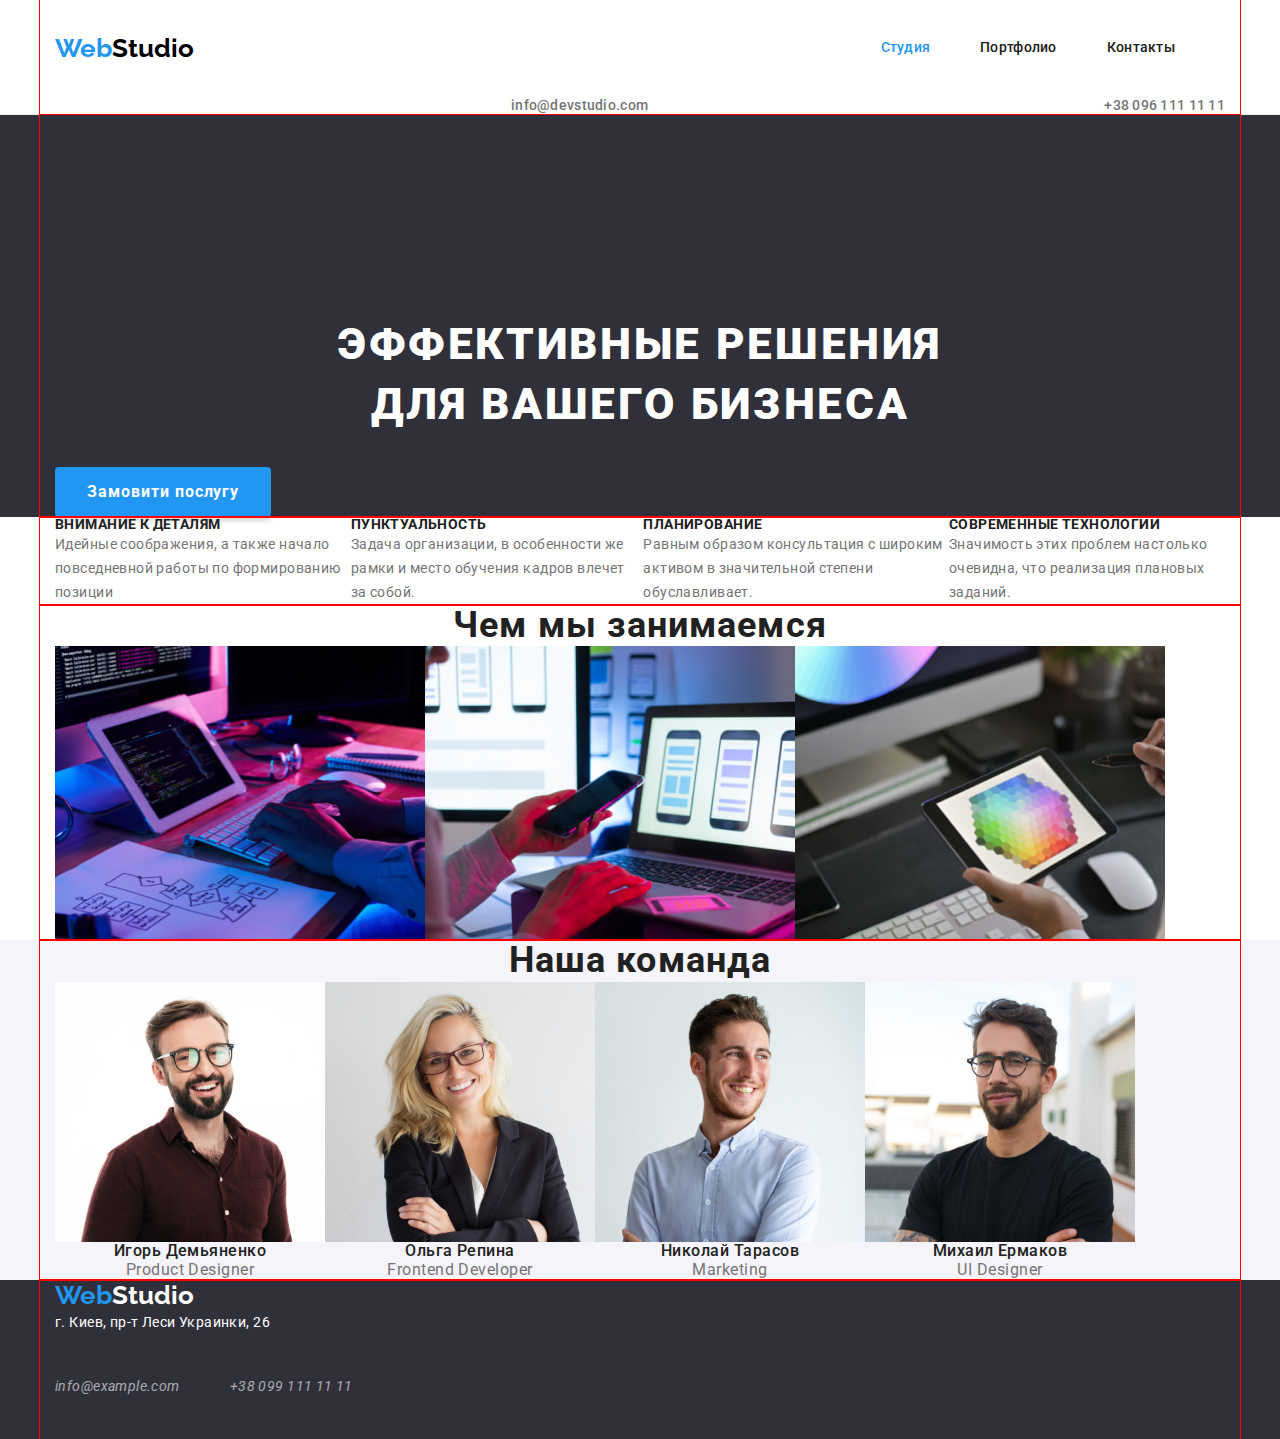
<file: index.html>
<!DOCTYPE html>
<html lang="ru">
  <head>
    <meta charset="UTF-8" />
    <meta http-equiv="X-UA-Compatible" content="IE=edge" />
    <meta name="viewport" content="width=device-width, initial-scale=1.0" />
    <title>Document</title>
    <link rel="preconnect" href="https://fonts.googleapis.com" />
    <link rel="preconnect" href="https://fonts.gstatic.com" crossorigin />
    <link
      href="https://fonts.googleapis.com/css2?family=Raleway:wght@700&family=Roboto:wght@400;500;700;900&display=swap"
      rel="stylesheet"
    />
    <link
      rel="stylesheet"
      href="https://cdnjs.cloudflare.com/ajax/libs/modern-normalize/1.1.0/modern-normalize.min.css"
    />
    <link rel="stylesheet" href="./css/styles.css" />
  </head>
  <body>
    <!--Header-->
    <header class="header">
      <div class="container">
        <nav class="header-nav">
          <a class="logo-link" href="./index.html"
            ><span class="logo">Web</span><span class="current">Studio</span></a
          >
          <ul class="menu list">
            <li class="menu item">
              <a class="menu-link link link-main" href="./index.html">Студия</a>
            </li>
            <li class="menu item">
              <a class="menu-link link" href="./portfolio.html">Портфолио</a>
            </li>
            <li class="menu item">
              <a class="menu-link link" href="/Контакты">Контакты</a>
            </li>
          </ul>
        </nav>
        <ul class="list">
          <li class="menu-item">
            <a class="contact-mail link" href="emailto:info@devstudio.com"
              >info@devstudio.com</a
            >
          </li>
          <li class="menu-item">
            <a class="contact-number link" href="tel:+380961111111"
              >+38 096 111 11 11</a
            >
          </li>
        </ul>
      </div>
    </header>
    <!--Hero-->
    <main>
         <section class="main-hero">
          <div class="container">
           <h1 class="main-title">Эффективные решения для вашего бизнеса</h1>
             <button class="modal-btn" type="button">
              <span class="text-btn">Замовити послугу</span>
            </button>
          </div>
        </section>
        <section class="main-service">
          <div class="container">
          <ul class="list">
            <li>
              <h3 class="list-main">Внимание к деталям</h3>
              <p class="text-list">
                Идейные соображения, а также начало повседневной работы по
                формированию позиции
              </p>
            </li>
            <li>
              <h3 class="list-main">Пунктуальность</h3>
              <p class="text-list">
                Задача организации, в особенности же рамки и место обучения
                кадров влечет за собой.
              </p>
            </li>
            <li>
              <h3 class="list-main">Планирование</h3>
              <p class="text-list">
                Равным образом консультация с широким активом в значительной
                степени обуславливает.
              </p>
            </li>
            <li>
              <h3 class="list-main">Современные технологии</h3>
              <p class="text-list">
                Значимость этих проблем настолько очевидна, что реализация
                плановых заданий.
              </p>
            </li>
          </ul>
          </div>
        </section>
        <section class="main-service">
          <div class="container">
          <h2 class="task-list">Чем мы занимаемся</h2>
          
            <ul class="list">
              <li>
                <img
                  src="./images/header/about-1.jpg"
                  alt="программист набирает код"
                  width="370"
                  height="294"
                />
              </li>
              <li>
                <img
                  src="./images/main/about-2.jpg"
                  alt="программист верстает код"
                  width="370"
                  height="294"
                />
              </li>
              <li>
                <img
                  src="./images/main/about-3.jpg"
                  alt="дизайнер работает с палитрой"
                  width="370"
                  height="294"
                />
              </li>
            </ul>
          </div>
        </section>
        <!--Main Team-->
        <section class="main-team">
          <div class="container">
          <h2 class="task-list">Наша команда</h2>
          <ul class="list">
            <li>
              <img
                src="./images/main/user1.jpg.jpg"
                alt="фото Игорь Демьяненко"
                width="270"
                height="260"
              />
              <h3 class="team-list">Игорь Демьяненко</h3>
              <p class="team-special">Product Designer</p>
            </li>
            <li>
              <img
                src="./images/main/user2.jpg.jpg"
                alt="фото Ольга Репина"
                width="270"
                height="260"
              />
              <h3 class="team-list">Ольга Репина</h3>
              <p class="team-special">Frontend Developer</p>
            </li>
            <li>
              <img
                src="./images/main/user3.jpg.jpg"
                alt="фото Николай Тарасов"
                width="270"
                height="260"
              />
              <h3 class="team-list">Николай Тарасов</h3>
              <p class="team-special">Marketing</p>
            </li>
            <li>
              <img
                src="./images/main/user4.jpg.jpg"
                width="270"
                height="260"
                alt="фото Михаил Ермаков"
              />
              <h3 class="team-list">Михаил Ермаков</h3>
              <p class="team-special">UI Designer</p>
            </li>
          </ul>
        </div>
        </section>
      
    </main>
    <!--Footer-->

    <footer class="main-contact">
      <div class="container">
      <a class="logo-link" href="./index.html"
        ><span class="logo">Web</span><span class="current">Studio</span></a
      >
      <address>
        <p class="contact-list text-white">г. Киев, пр-т Леси Украинки, 26</p>
        <ul class="menu-item list">
          <li>
            <a
              class="menu-link link text-list text-gray"
              href="info@example.com"
              >info@example.com</a
            >
          </li>
          <li>
            <a
              class="menu-link link text-list text-gray"
              href="tel:+380991111111"
              >+38 099 111 11 11</a
            >
          </li>
        </ul>
      </address>
      </div>
    </footer>
  </body>
</html>
</file>
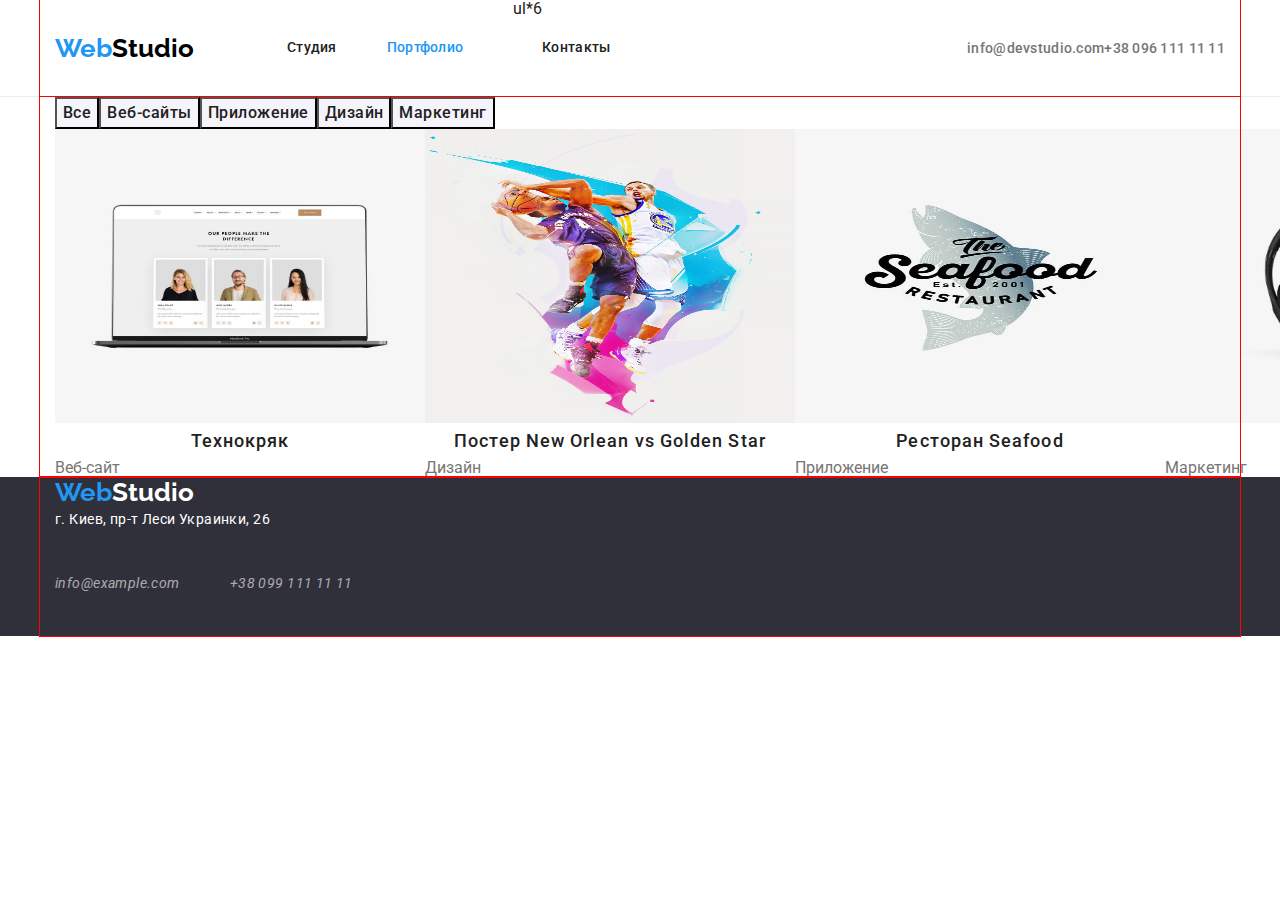
<file: portfolio.html>
<!DOCTYPE html>
<html lang="ru">
  <head>
    <meta charset="UTF-8" />
    <meta http-equiv="X-UA-Compatible" content="IE=edge" />
    <meta name="viewport" content="width=device-width, initial-scale=1.0" />
    <title>portfolio</title>
    <link rel="preconnect" href="https://fonts.googleapis.com" />
    <link rel="preconnect" href="https://fonts.gstatic.com" crossorigin />
    <link
      href="https://fonts.googleapis.com/css2?family=Raleway:wght@700&family=Roboto:wght@400;500;700;900&display=swap"
      rel="stylesheet"
    />
    <link rel="stylesheet" href="https://cdnjs.cloudflare.com/ajax/libs/modern-normalize/1.1.0/modern-normalize.min.css"/>
    <link rel="stylesheet" href="./css/styles.css" />
  </head>
  <body>
    <!--Header portfolio-->
    <header class="header">
      <div class="container header-container">
      <nav class="header-nav">
        <a class="logo-link" href="./index.html"
          ><span class="logo">Web</span><span class="current">Studio</span>
        </a>
        <ul class="menu list">
          <li class="menu item">
            <a class="menu-link link" href="./index.html">Студия</a>
          </li>
          <li class="menu item">
            <a class="menu-link link link-main" href="./portfolio.html"
              >Портфолио</a
            >
            <li>
              ul*6
      
            </li>
            <li></li>
            <li></li>
            <li></li>
            <li></li>
            <li></li>
          </li>
          <li class="menu-item">
            <a class="menu-link link" href="/Контакты">Контакты</a>
          </li>
        </ul>
      </nav>
      <ul class="list">
        <li class="menu-item">
          <a class="contact-mail link" href="emailto:info@devstudio.com"
            >info@devstudio.com</a
          >
        </li>
        <li class="menu-item">
          <a class="contact-number link" href="tel:+380961111111"
            >+38 096 111 11 11</a
          >
        </li>
      </ul>
      </div>
    </header>
    <!--Main Portfolio-->
    <main>
       <section class="section-portfolio">
        <div class="container">
          <ul class="buttons list">
            <li><button class="btn-fone" type="button">Все</button></li>
            <li><button class="btn-fone" type="button">Веб-сайты</button></li>
            <li><button class="btn-fone" type="button">Приложение</button></li>
            <li><button class="btn-fone" type="button">Дизайн</button></li>
            <li><button class="btn-fone" type="button">Маркетинг</button></li>
          </ul>
          <ul class="list">
            <li>
              <a class="link" href=""><img src="./images/service/tehno-1.jpg" alt="фото ноутбука" width="370" height="294" />
                <h3 class="menu-list">Технокряк</h3>
                <p class="menu-item">Веб-сайт</p>
              </a>
            </li>
            <li>
              <a class="link" href=""><img src="./images/service/star-1.jpg" alt="две коробки" width="370" height="294" />
                <h3 class="menu-list">Постер New Orlean vs Golden Star</h3>
                <p class="menu-item">Дизайн</p>
              </a>
            </li>
            <li>
              <a class="link" href=""><img src="./images/service/seafood.jpg.jpg" alt="монитор компьтера" width="370"
                  height="294" />
                <h3 class="menu-list">Ресторан Seafood</h3>
                <p class="menu-item">Приложение</p>
              </a>
            </li>
            <li>
              <a class="link" href=""><img src="./images/service/prime.jpg" alt="наушники" width="370" height="294" />
                <h3 class="menu-list">Проект Prime</h3>
                <p class="menu-item">Маркетинг</p>
              </a>
            </li>
            <li>
              <a class="link" href=""><img src="./images/service/boxes.jpg.jpg" alt="" width="370" height="294" />
                <h3 class="menu-list">Проект Boxes</h3>
                <p class="menu-item">Приложение</p>
              </a>
            </li>
            <li>
              <a class="link" href=""><img src="./images/service/borders-1.jpg" alt="" width="370" height="294" />
                <h3 class="menu-list">Inspiration has no Borders</h3>
                <p class="menu-item">Веб-сайт</p>
              </a>
            </li>
            <li>
              <a class="link" href=""><img src="./images/service/edition.jpg.jpg" alt="журнал" width="370" height="294" />
                <h3 class="menu-list">Издание Limited Edition</h3>
                <p class="menu-item">Дизайн</p>
              </a>
            </li>
            <li>
              <a class="link" href=""><img src="./images/service/lab.jpg" alt="бирка" width="370" height="294" />
                <h3 class="menu-list">Проект LAB</h3>
                <p class="menu-item">Маркетинг</p>
              </a>
            </li>
            <li>
              <a class="link" href=""><img src="./images/service/business-1.jpg" alt="человек печатает на ноубуке" width="370"
                  height="294" />
                <h3 class="menu-list">Growing Business</h3>
                <p class="menu-item">Приложение</p>
              </a>
            </li>
          </ul>
       </div>
      </section>
    </main>

    <!--Footer-->
    <footer class="main-contact">
      <div class="container">
        <a class="logo-link" href="./index.html"
          ><span class="logo">Web</span><span class="current">Studio</span></a
        >
        <address>
          <p class="contact-list text-white">г. Киев, пр-т Леси Украинки, 26</p>
          <ul class="menu-item list">
            <li>
              <a
                class="menu-link link text-list text-gray"
                href="info@example.com"
                >info@example.com</a
              >
            </li>
            <li>
              <a
                class="menu-link link text-list text-gray"
                href="tel:+380991111111"
                >+38 099 111 11 11</a
              >
            </li>
          </ul>
        </address>
      </div>
    </footer>
  </body>
</html>
</file>
<file: css/styles.css>
h1,
h2,
h3,
h4,
h5,
h6,
ul,
li,
p {
    margin: 0;
    padding: 0;
}

img {
    display: block;
}

a {
    text-decoration: none;
}

ul {
    list-style: none;
}

:root {
    --primary-text-color: #757575;
    --title-text-color: #212121;
    --accent-color: #2196f3;
    --primary-white-color: #ffffff;
    --secondary-background-color: #f5f4fa;
    --dark-background-color: #2f303a;
}

body {
    margin: 0;
    font-family: 'Roboto', sans-serif;
    color: var(--title-text-color);
}

.header {
    border-bottom: 1px solid #ececec;
}

.header-container {
    display: flex;
    align-items: center;
    
}

.container {

    outline: 1px solid red;
    
    width: 1200px;
    margin: auto;
    padding-left: 15px;
    padding-right: 15px;
    margin-left: auto;
    margin-right: auto;

}

/*.menu-item .menu-link {
    margin-left: 50px;
}*/


li {
     display: list-item;
     
 }

.list {
    display: flex;
    list-style: none;
    padding: 0;
    margin: 0;
}

.link, .logo-link, .buttons {
    text-decoration: none;
}
   
/*--Header--*/



.logo-link {
    display: inline-block;
    margin: 0 93px 0 0;
    color: var(--accent-color);
    font-family: 'Raleway';
    font-weight: 700;
    font-size: 26px;
    line-height: 1.19;
}

.current {
     color: #000000;
}

.header-nav {
    display: flex;
    align-items: center;

}

.header-nav:last-child {
    margin-right: 0;
}

.list {
    margin-left: auto;
}

.menu-link {
    display: block;
    padding-top: 40px;
    padding-bottom: 40px;
    margin-right: 50px;
    
    font-weight: 500;
    font-size: 14px;
    line-height: 1.14;
    letter-spacing: 0.02em;

    color: var(--title-text-color);
}

.link-main {
    color: var(--accent-color);
}
.menu-link:hover,
.menu-link:focus {
    color: var(--accent-color);
}

.contact-number,
.contact-mail {
    font-weight: 500;
    font-size: 14px;
    line-height: 1.14;
    letter-spacing: 0.02em;

    color: var(--primary-text-color);
}

.contact-mail:hover,
.contact-mail:focus,
.contact-number:hover,
.contact-number:focus {
    color: var(--accent-color);
}

/*--Hero--*/
.main-title {
    outline: 280px;
}

.box-btn {
    text-align: center;
}

.main-title {
    width: 696px;
    margin: 0 auto 30px;
    padding-top: 200px;
    
    font-weight: 900;
    font-size: 44px;
    line-height: 1.36;
    text-align: center;
    letter-spacing: 0.06em;
    text-transform: uppercase;
}
  
.main-hero {
    

    text-align: center;
    color: var(--primary-white-color);
    background-color: #2F303A;
}



.modal-btn {
    display: inline-block;
    border: 1px solid transparent;
    
    padding: 10px 32px;
    min-width: 200px;
    border: 4px;
    box-shadow: 0px 4px 4px rgba(0, 0, 0, 0.15);
    border-radius: 4px;     
    font-weight: 700;
    font-size: 16px;
    line-height: 1.87;
    display: flex;
    text-align: center;
    letter-spacing: 0.06em;
    cursor: pointer;
    margin-top: 32px;
    margin-right: 700px;
   
    
    background-color: #2196f3;
}

.text-btn {
    color: var(--primary-white-color);
}

.modal-btn:hover,
.modal-btn:focus {
    background: #188CE8;
}

.list-main {
    font-weight: 700;
    font-size: 14px;
    line-height: 1.14;
    letter-spacing: 0.03em;
    text-transform: uppercase;
    
    color: var(--title-text-color);
}

.text-list {
    font-weight: 400;
    font-size: 14px;
    line-height: 1.71;
    letter-spacing: 0.03em;
    
    color: var(--primary-text-color);
}

/*--Header portfolio--*/

.task-list {
    font-weight: 700;
    font-size: 36px;
    line-height: 1.16;
    text-align: center;
    letter-spacing: 0.03em;
    
    color: var(--title-text-color);
}

.main-team {
    background-color: var(--secondary-background-color);
}

.team-list {
    font-weight: 500;
    font-size: 16px;
    line-height: 1.18;
    text-align: center;
    letter-spacing: 0.03em;
    
    color: var(--title-text-color);
}

.team-special {
    font-weight: 400;
    font-size: 16px;
    line-height: 1.18;
    text-align: center;
    letter-spacing: 0.03em;
    
    color: var(--primary-text-color);
}

/* Portfolio service */




/*--Footer--*/

.main-contact {
    background-color: var(--dark-background-color);
}

.text-gray:hover,
.text-gray:focus {
    color: var(--primary-white-color);
}



.contact-list {
    font-style: normal;
    font-style: normal;
    font-style: normal;
    font-weight: 400;
    font-size: 14px;
    line-height: 1.71;
    letter-spacing: 0.03em;
    
    color: var(--primary-text-color);
    
}

.main-contact .current {
    color: var(--primary-white-color);
}

.menu-link .link {
    color: var(--primary-text-color);
}

/*--Main Portfolio--*/

.btn-fone {
    font-weight: 500;
    font-size: 16px;
    line-height: 1.62;
    text-align: left;
    letter-spacing: 0.03em;
    cursor: pointer;
    background-color: var(--secondary-background-color);
    color: var(--title-text-color);
}   

.menu-list {
    font-weight: 500;
    font-size: 18px;
    line-height: 2;
    text-align: center;
    letter-spacing: 0.06em;
    text-decoration: none;
    color: var(--title-text-color);

}
   
.menu-item {
    margin-left: auto;
    font-style: Regular;
    text-align: left;
    color: var(--primary-text-color);
}

.btn-fone:hover,
.btn-fone:focus {
    background-color: var(--accent-color);
    color: var(--primary-white-color);
}

.text-gray {
    color: rgba(255, 255, 255, 0.6);
}

.text-white {
    color: var(--primary-white-color);
}
</file>
